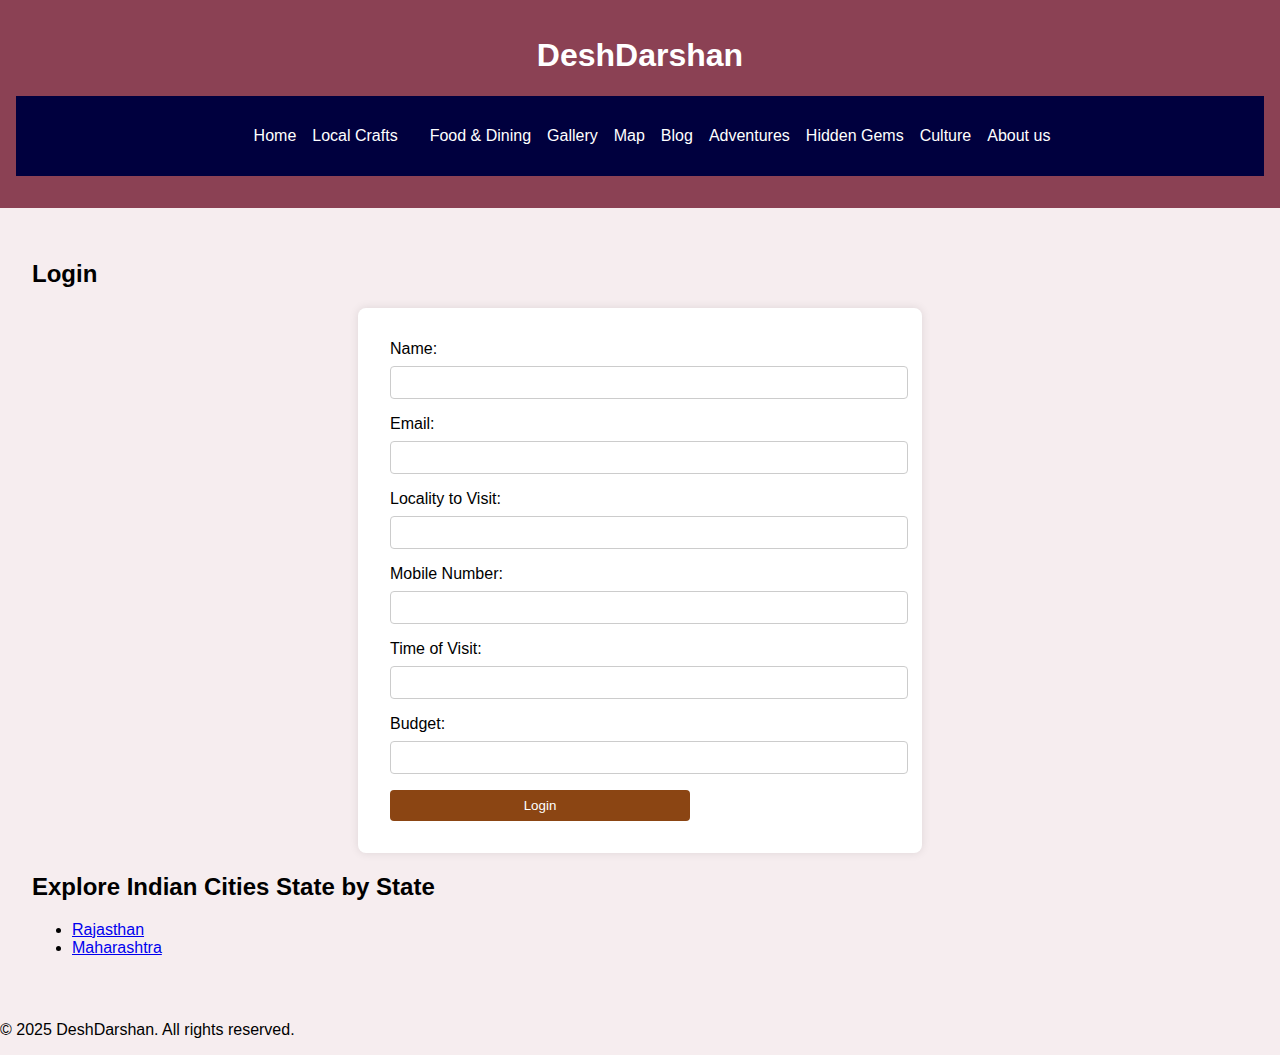
<file: index.html>
<!DOCTYPE html>
<html lang="en">
<head>
    <meta charset="UTF-8">
    <meta name="viewport" content="width=device-width, initial-scale=1.0">
    <title>DeshDarshan</title>
    <link rel="stylesheet" href="styles.css">
    <!-- <link rel="stylesheet" href="drop.css"> -->
</head> 

<body>
    <header>
        <h1>DeshDarshan</h1>
        <nav class="sticky">
            <ul>
                <li><a href="index.html">Home</a></li>
                <li><a href="local-crafts.html">Local Crafts</a></li>
                <li><a href="local-craft.css"></a></li>
                <li><a href="food-dining.html">Food & Dining</a></li>
                <li><a href="gallery.html">Gallery</a></li>
                <li><a href="map.html">Map</a></li>
                <li><a href="blog.html">Blog</a></li>
                <li><a href="adventures.html">Adventures</a></li>
                <li><a href="hidden-gems.html">Hidden Gems</a></li>
                <li><a href="culture.html">Culture</a></li>
                <li><a href="about-us.html">About us</a></li>
            </ul>
        </nav>
        
        </div>
        </div>
    </header>

    <main>
        <!-- <section id="intro">
            <h2>Welcome to DeshDarshan</h2>
            <p>Explore the hidden gems, vibrant culture, and breathtaking experiences of India's cities, state by state.</p>
        </section> -->

        <section id="login">
            <h2>Login</h2>
            <form id="loginForm">
                <label for="name">Name:</label>
                <input type="text" id="name" name="name" required>

                <label for="email">Email:</label>
                <input type="email" id="email" name="email" required>

                <label for="locality">Locality to Visit:</label>
                <input type="text" id="locality" name="locality" required>

                <label for="mobile">Mobile Number:</label>
                <input type="tel" id="mobile" name="mobile" required>

                <label for="visit-time">Time of Visit:</label>
                <input type="text" id="visit-time" name="visit-time" required>

                <label for="budget">Budget:</label>
                <input type="number" id="budget" name="budget" required>

                <button type="submit">Login</button>
            </form>
        </section>
        
        <section id="states">
            <h2>Explore Indian Cities State by State</h2>
            <ul>
                <li><a href="rajasthan.html">Rajasthan</a></li>
                <li><a href="maharashtra.html">Maharashtra</a></li>
                
            </ul>
        </section>
    </main>
    
    <footer>
        <p>&copy; 2025 DeshDarshan. All rights reserved.</p>
    </footer>

    <script src="script.js"></script>
    <script src="drop.js"></script>
</body>
</html>
</file>
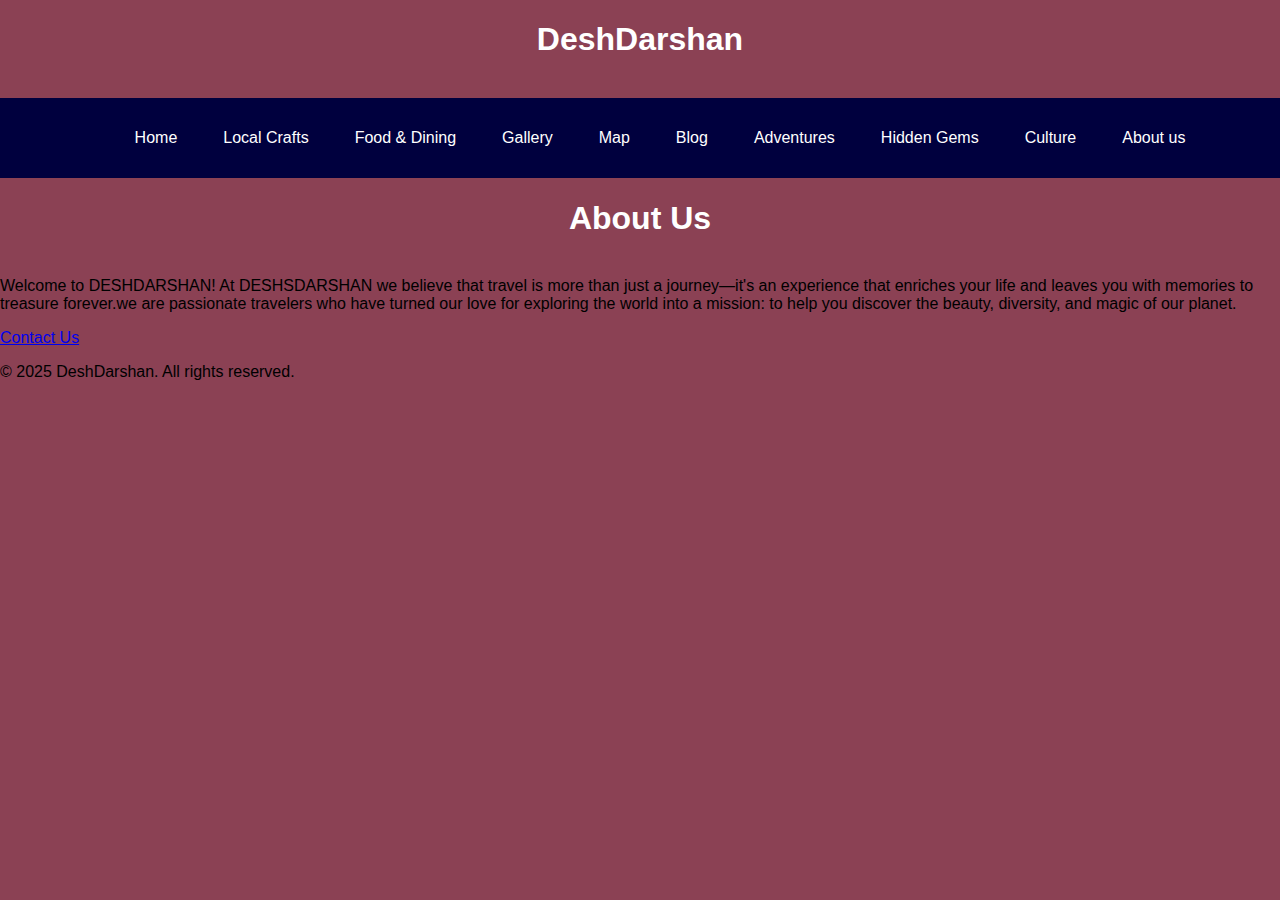
<file: about-us.html>
<!DOCTYPE html>
<html lang="en">
<head>
    <meta charset="UTF-8">
    <meta name="viewport" content="width=device-width, initial-scale=1.0">
    <title>Local Crafts - DeshDarshan</title>
    <link rel="stylesheet" href="about-us.css">
    <!-- <link rel="stylesheet" href="styles.css">
    <link rel="stylesheet" href="drop.css"> -->
</head>
<body>
    <header>
        <h1>DeshDarshan</h1>
        <nav class="sticky">
            <ul>
                <li><a href="index.html">Home</a></li>
                <li><a href="local-crafts.html">Local Crafts</a></li>
                <li><a href="food-dining.html">Food & Dining</a></li>
                <li><a href="gallery.html">Gallery</a></li>
                <li><a href="map.html">Map</a></li>
                <li><a href="blog.html">Blog</a></li>
                <li><a href="adventures.html">Adventures</a></li>
                <li><a href="hidden-gems.html">Hidden Gems</a></li>
                <li><a href="culture.html">Culture</a></li>
                <li><a href="about-us.html">About us</a></li>
            </ul>
        </nav>
    </header>

    <main>
        <!-- <section id="About us">
        
            <h2>About us</h2>
        <p>About Us
            Welcome to DESHDARSHAN!
            At DESHSDARSHAN we believe that travel is more than just a journey—it's an experience that enriches your life and leaves you with memories to treasure forever.we are passionate travelers who have turned our love for exploring the world into a mission: to help you discover the beauty, diversity, and magic of our planet.</p>    
             -->
             <section class="about-section">
                <div class="container">
                  <div class="about-content">
                    <h1 class="title">About Us</h1>
                    <p class="description">
                        Welcome to DESHDARSHAN!
                        At DESHSDARSHAN we believe that travel is more than just a journey—it's an experience that enriches your life and leaves you with memories to treasure forever.we are passionate travelers who have turned our love for exploring the world into a mission: to help you discover the beauty, diversity, and magic of our planet.</p>    
                       </p>
                    <a href="/conatctUS/contact.html" class="btn-primary">Contact Us</a>
                  </div>
                  <div class="Inmy">
                  <div class="about-image">
                   
                  </div>
                  </div>
                </div>
                </div>
              </section>
        
    <footer>
        <p>&copy; 2025 DeshDarshan. All rights reserved.</p>
    </footer>

    <script src="script.js"></script>
    <script src="drop.js"></script>

</body>
</html>
</file>
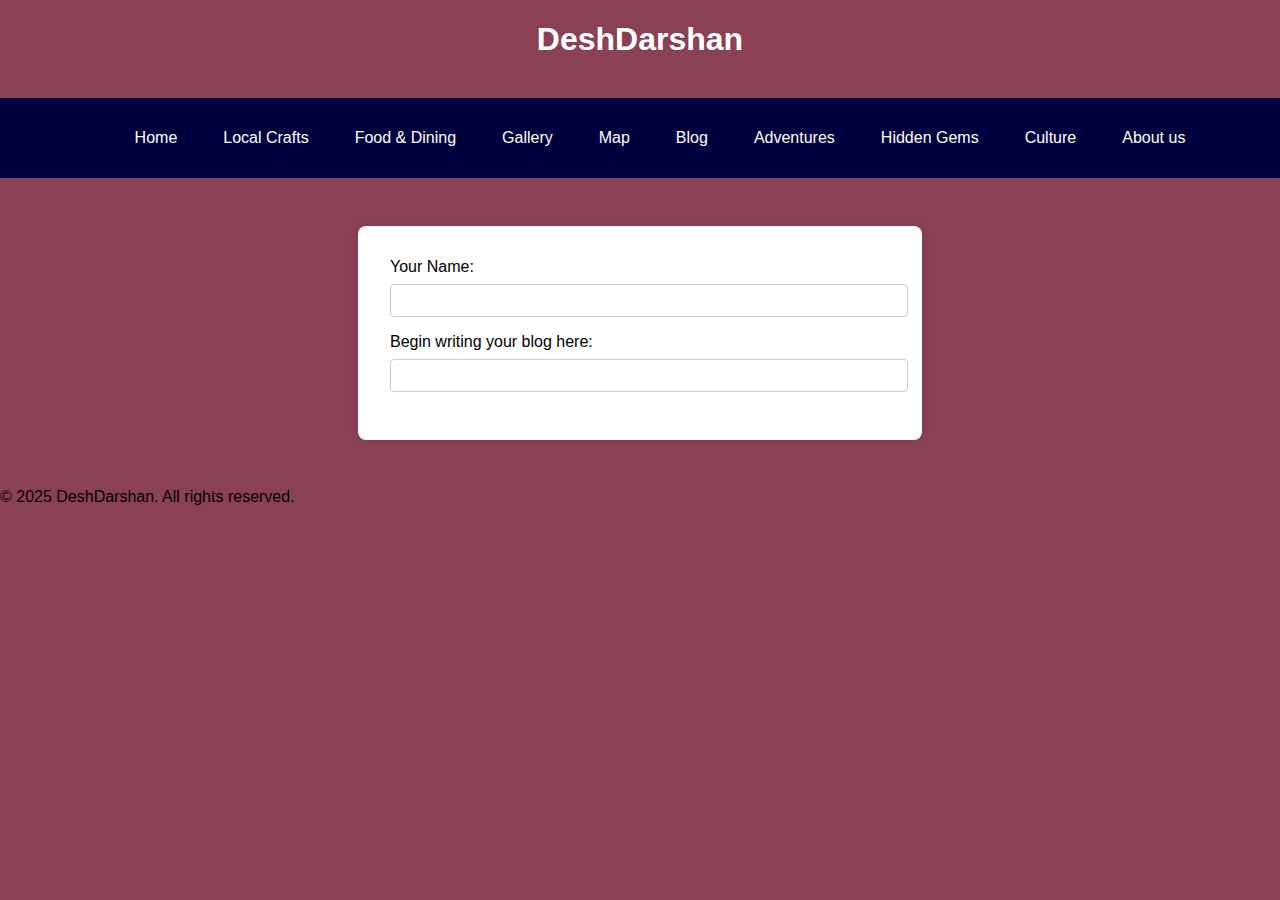
<file: blog.html>
<!DOCTYPE html>
<html lang="en">
<head>
    <meta charset="UTF-8">
    <meta name="viewport" content="width=device-width, initial-scale=1.0">
    <title>Local Crafts - DeshDarshan</title>
    <link rel="stylesheet" href="blog.css">
    <!-- <link rel="stylesheet" href="styles.css">
    <link rel="stylesheet" href="drop.css"> -->
</head>
<body>
    <header>
        <h1>DeshDarshan</h1>
        <nav class="sticky">
            <ul>
                <li><a href="index.html">Home</a></li>
                <li><a href="local-crafts.html">Local Crafts</a></li>
                <li><a href="food-dining.html">Food & Dining</a></li>
                <li><a href="gallery.html">Gallery</a></li>
                <li><a href="map.html">Map</a></li>
                <li><a href="blog.html">Blog</a></li>
                <li><a href="adventures.html">Adventures</a></li>
                <li><a href="hidden-gems.html">Hidden Gems</a></li>
                <li><a href="culture.html">Culture</a></li>
                <li><a href="about-us.html">About us</a></li>
            </ul>
        </nav>
    </header>

    <main>
        <!-- <section id="intro">
            <h2>Welcome to DeshDarshan</h2>
            <p>Explore the hidden gems, vibrant culture, and breathtaking experiences of India's cities, state by state.</p>
        </section> -->

        <section id="login">
            <!-- <h2>Login</h2> -->
            <form id="loginForm">
                <label for="name">Your Name:</label>
                <input type="text" id="name" name="name" required>

                <label for="text">Begin writing your blog here:</label>
                <input type="text" id="text" name="text" required>
            </form>
        </section>
        
    </main>
    
    <footer>
        <p>&copy; 2025 DeshDarshan. All rights reserved.</p>
    </footer>

    <script src="script.js"></script>
    <script src="drop.js"></script>
</body>
</html>
</file>
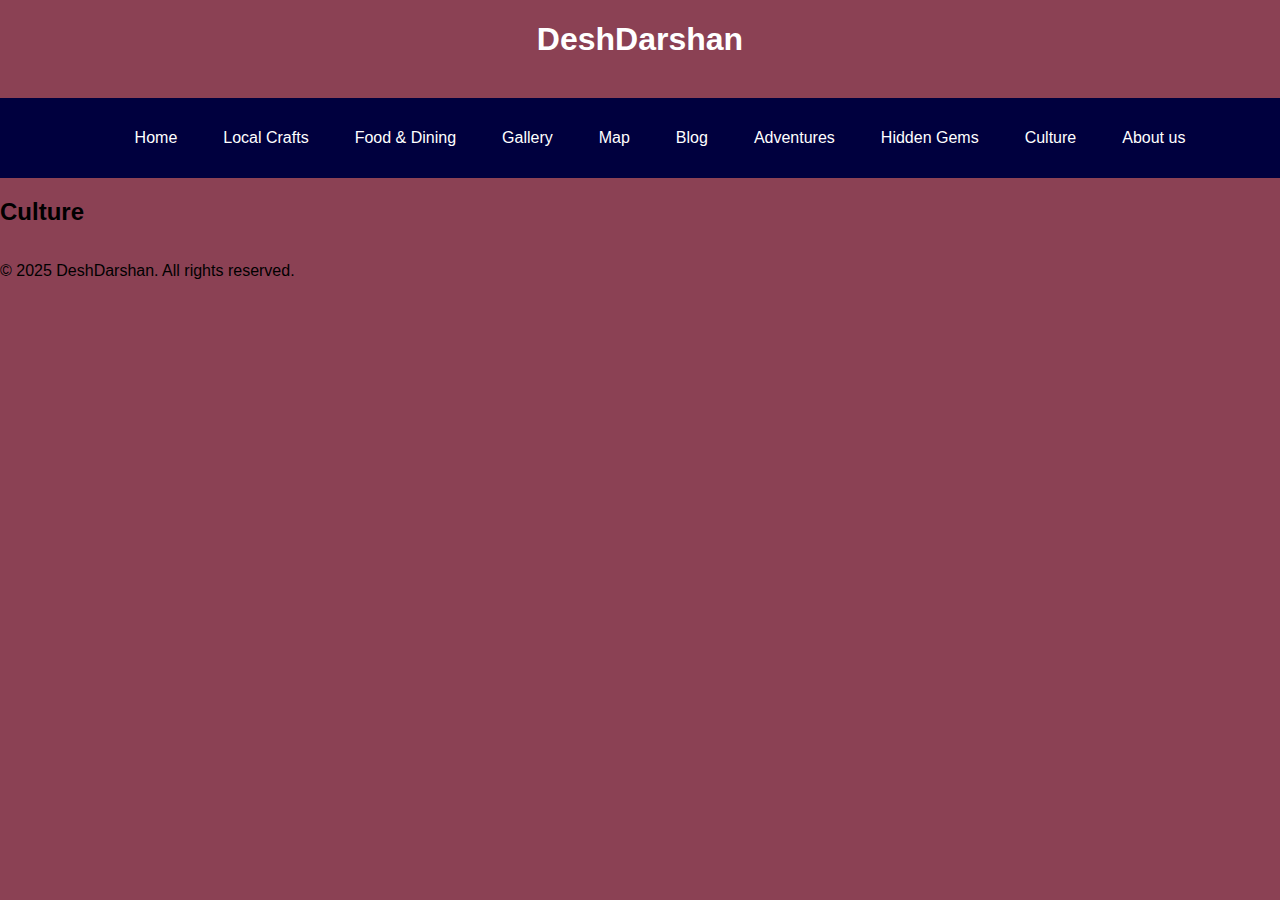
<file: culture.html>
<!DOCTYPE html>
<html lang="en">
<head>
    <meta charset="UTF-8">
    <meta name="viewport" content="width=device-width, initial-scale=1.0">
    <title>Local Crafts - DeshDarshan</title>
    <link rel="stylesheet" href="culture.css">
    <!-- <link rel="stylesheet" href="styles.css">
    <link rel="stylesheet" href="drop.css"> -->
</head>
<body>
    <header>
        <h1>DeshDarshan</h1>
        <nav class="sticky">
            <ul>
                <li><a href="index.html">Home</a></li>
                <li><a href="local-crafts.html">Local Crafts</a></li>
                <li><a href="food-dining.html">Food & Dining</a></li>
                <li><a href="gallery.html">Gallery</a></li>
                <li><a href="map.html">Map</a></li>
                <li><a href="blog.html">Blog</a></li>
                <li><a href="adventures.html">Adventures</a></li>
                <li><a href="hidden-gems.html">Hidden Gems</a></li>
                <li><a href="culture.html">Culture</a></li>
                <li><a href="about-us.html">About us</a></li>
            </ul>
        </nav>
    </header>

    <main>
        <section id="culture">
            <h2>Culture</h2>
            
            
    <footer>
        <p>&copy; 2025 DeshDarshan. All rights reserved.</p>
    </footer>

    <script src="script.js"></script>
    <script src="drop.js"></script>

</body>
</html>
</file>
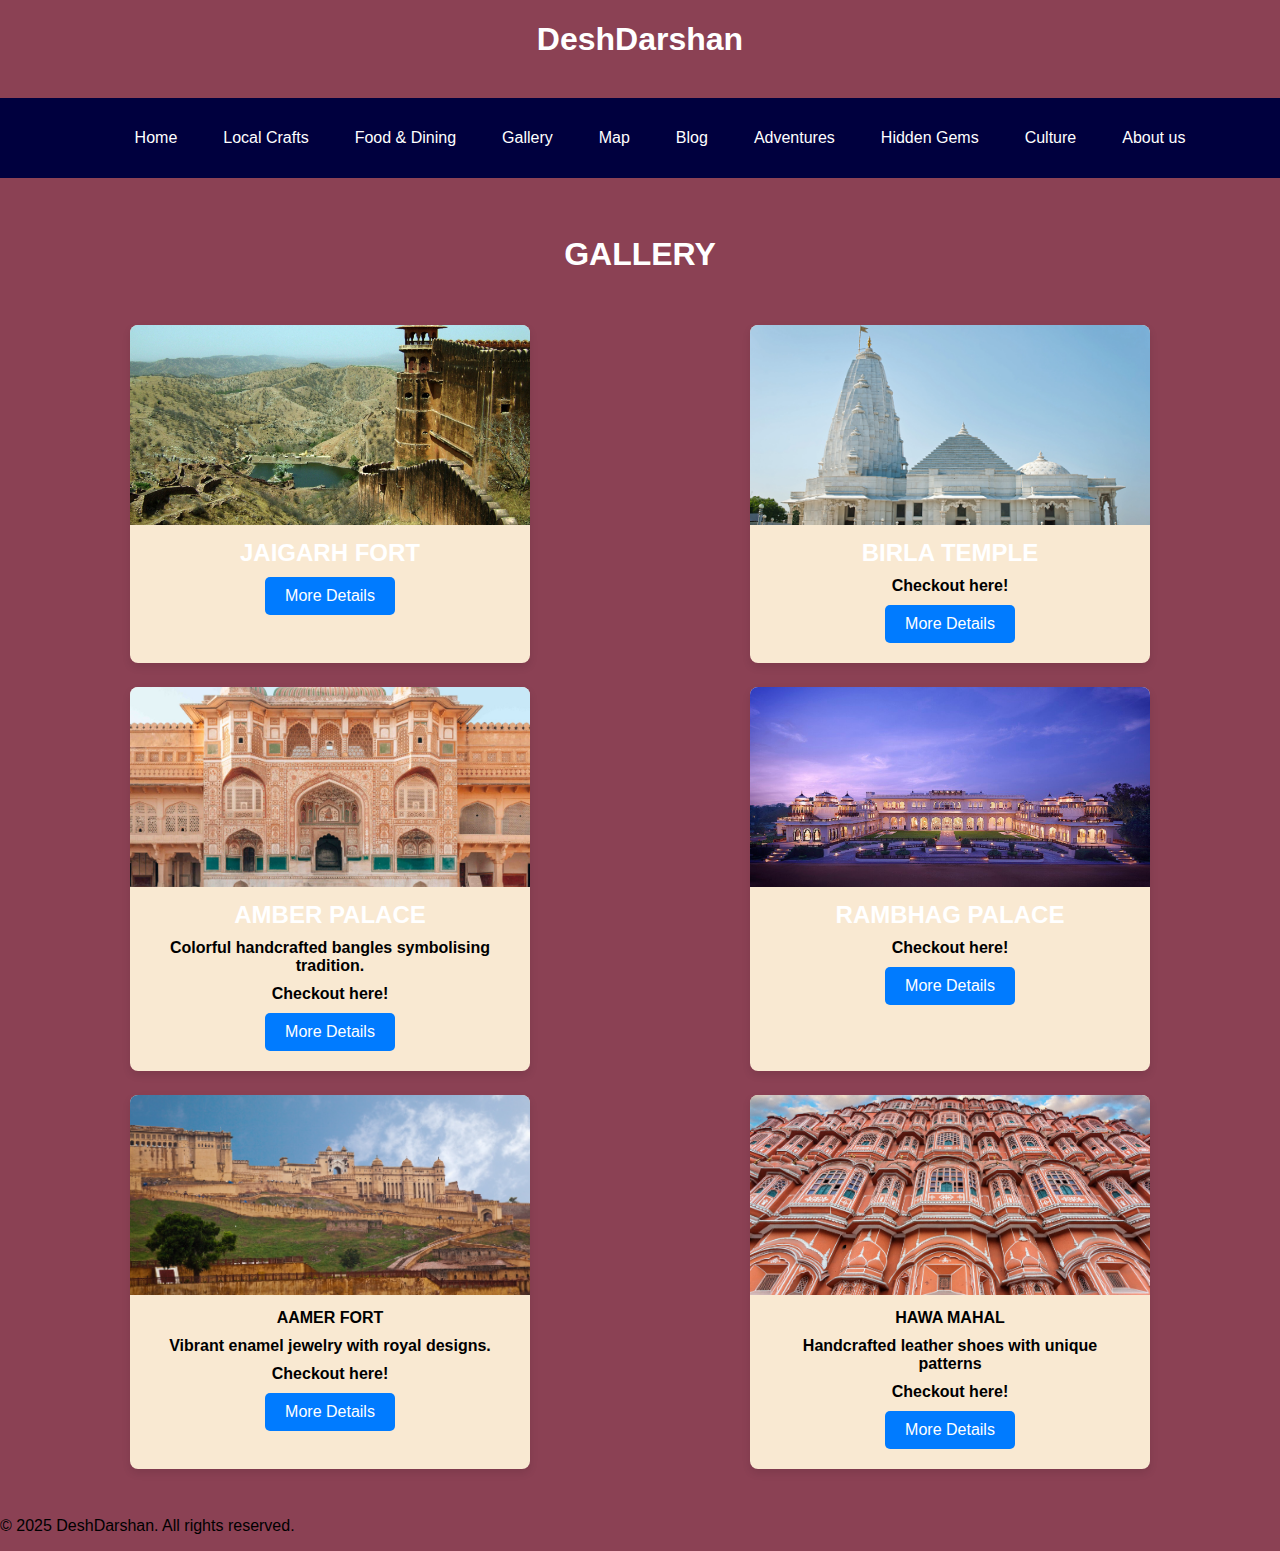
<file: gallery.html>
<!DOCTYPE html>
<html lang="en">
<head>
    <meta charset="UTF-8">
    <meta name="viewport" content="width=device-width, initial-scale=1.0">
    <title>Local Crafts - DeshDarshan</title>
    <!-- <link rel="stylesheet" href="styles.css">
    <link rel="stylesheet" href="drop.css">
    <link rel="stylesheet" href="local-craft.style.css"> -->
    <link rel="stylesheet" href="event.css">
</head>
<body>
    <header>
        <div class="Heading">
        <h1>DeshDarshan</h1>
        </div>
        <nav class="sticky">
            <ul>
                <li><a href="index.html">Home</a></li>
                <li><a href="local-crafts.html">Local Crafts</a></li>
                <li><a href="food-dining.html">Food & Dining</a></li>
                <li><a href="gallery.html">Gallery</a></li>
                <li><a href="map.html">Map</a></li>
                <li><a href="blog.html">Blog</a></li>
                <li><a href="adventures.html">Adventures</a></li>
                <li><a href="hidden-gems.html">Hidden Gems</a></li>
                <li><a href="culture.html">Culture</a></li>
                <li><a href="about-us.html">About us</a></li>
            </ul>
        </nav>
    </header>

    <!-- <main>
        <section id="local-crafts">
            <h2>Local Crafts</h2>
            <p>Discover the rich tradition of local crafts in the locality you plan to visit. Learn from skilled artisans and experience the creation process firsthand.</p>

            <div class="crafts-gallery">
                
                <img src="Wooden-Crafts-Rajasthan.webp" alt="wood crafting ">
                <img src="GREENLOTUS_605545a8-65c6-4ae9-872a-038972b92b7a_1080x.webp" alt="Craft 2">
                <img src="craft1582711966craft1576217351Mojari-Banner.jpg" alt="Craft 3">
                <img src="bluepottery2.jpg" alt="Blue Pottery">
                <img src="pupprt dance.jpg " alt= "PUPPET SHOW">
                <img src="bangales.jpg" alt="Rajasthani bangales ">
        </div>

            <br>

            <form id="workshopForm">
                <h3>Sign up for a Workshop</h3>
                <label for="workshop-name">Name:</label>
                <input type="text" id="workshop-name" name="workshop-name" required>

                <label for="workshop-email">Email:</label>
                <input type="email" id="workshop-email" name="workshop-email" required>

                <label for="workshop-date">Preferred Date:</label>
                <input type="date" id="workshop-date" name="workshop-date" required>

                <button type="submit">Sign Up</button>
            </form>
        </section>
    </main> -->
    <div class="back">
        <section class="events-section" id="events">
            <h1>GALLERY</h1>
            <h3></h3>
            <div class="Back">
                <div class="events-container">
                    <div class="event-card">
                        <img src="Rajasthan-Jaipur-Jaigarh-Fort-perimeter-walls-Apr-2004-01.jpg" alt="Event 4">
                        <h3> JAIGARH FORT</h3>
                      <b>  <p></p></b>
                        <span class="date"></span>
                        <button class="more-details-btn">More Details</button>
                    </div>

                    <div class="event-card">
                        <img src="BIRLA.webp" alt="Event 2">
                        <h3> BIRLA TEMPLE </h3>
                       <b> <p></p></b>
                        <span class="date">Checkout here!</span>
                        <button class="more-details-btn">More Details</button>
                    </div>

                    <div class="event-card">
                        <img src="A FORT.jpg" alt="Event 3">
                        <h3> AMBER PALACE</h3>
                        <b><p>Colorful handcrafted bangles symbolising tradition.</p></b>
                        <span class="date">Checkout here!</span>
                        <button class="more-details-btn">More Details</button>
                    </div>
                    <div class="event-card">
                        <img src="PALACE 4.jpg" alt="Event 4">
                        <h3>RAMBHAG PALACE  </h3>
                       <b> <p></p></b>
                        <span class="date">Checkout here!</span>
                        <button class="more-details-btn">More Details</button>
                    </div>
                    <div class="event-card">
                        <img src="AAMER FORT.jpg" alt="Event 4">
                        <h3> </h3>
                       <b> <p>AAMER FORT</p></b>
                       <b> <p>Vibrant enamel jewelry with royal designs.</p></b>
                        <span class="date">Checkout here!</span>
                        <button class="more-details-btn">More Details</button>
                    </div>
                    <div class="event-card">
                        <img src="hawa-mahal.jpg" alt="Event 1">
                        <h3></h3>
                       <b> <p>HAWA MAHAL</p></b>
                       <b> <p>Handcrafted leather shoes with unique patterns</p></b>
                        <span class="date">Checkout here!</span>
                        <button class="more-details-btn">More Details</button>

                    </div>
                </div>
</div>

</div>


    <footer>
        <p>&copy; 2025 DeshDarshan. All rights reserved.</p>
    </footer>

    <script src="script.js"></script>
    <script src="drop.js"></script>

</body>
</html>
</file>
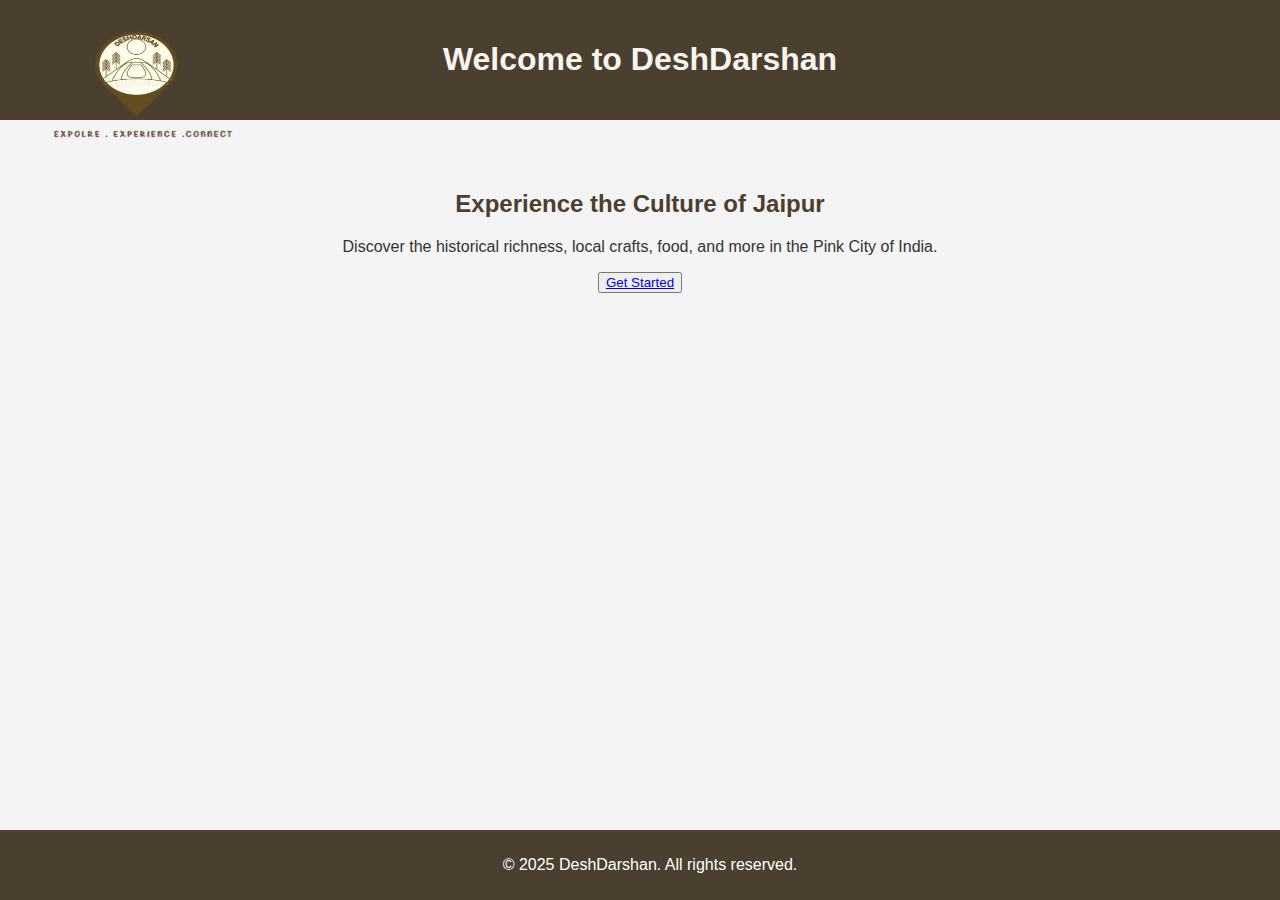
<file: HOME.HTML>
<!DOCTYPE html>
<html lang="en">
    
<head>
    <meta charset="UTF-8">
    <meta name="viewport" content="width=device-width, initial-scale=1.0">
    <title>DeshDarshan - Jaipur</title>
    <style>
        /* General Styles */
        body {
            font-family: Arial, sans-serif;
            background-color: #f4f4f4;
            color: #333;
            margin: 0;
            padding: 0;
        }

        header {
            background-color: #4b3f2f;
            color: white;
            padding: 20px;
            text-align: center;
        }

        nav ul {
            list-style: none;
            padding: 0;
        }

        nav ul li {
            display: inline;
            margin-right: 15px;
        }

        nav ul li a {
            color: white;
            text-decoration: none;
            font-weight: bold;
        }

        h1{
            color: #f8f5f0;
        }

        h2 {
            color: #4b3f2f;
        }

        footer {
            background-color: #4b3f2f;
            color: white;
            text-align: center;
            padding: 10px;
            position: fixed;
            bottom: 0;
            width: 100%;
        }

        /* Button Styles */
        .btn {
            background-color: #d77f5e;
            color: white;
            padding: 10px 20px;
            border: none;
            cursor: pointer;
            text-decoration: none;
        }

        .btn:hover {
            background-color: #af4c28;
        }

        /* Specific Page Styles */
        .intro {
            text-align: center;
            padding: 50px;
        }

        .login-form {
            width: 50%;
            margin: 50px auto;
            padding: 20px;
            background-color: white;
            border-radius: 8px;
            box-shadow: 0 4px 6px rgba(0, 0, 0, 0.1);
        }

        .login-form input,
        .login-form select,
        .login-form button {
            width: 100%;
            padding: 10px;
            margin: 10px 0;
            border-radius: 5px;
            border: 1px solid #ccc;
        }

        .main-content {
            padding: 30px;
            text-align: center;
        }

        #subpage-dropdown {
            padding: 10px;
            border-radius: 5px;
        }

        .subpage-content {
            text-align: center;
            padding: 20px;
        }

        .subpage {
            display: none;
        }

        header img{
            position: absolute;
            left: -2rem;
            top: 0.2rem;
            height: 13rem;
            width: 20rem;
        }
    </style>
</head>

<body>

    <!-- Homepage -->
    <div id="homePage">
        <header>
            <div class="logo"><img src="logo.png" alt=""></div>
            <h1>Welcome to DeshDarshan</h1>
            <nav>
                <ul>
                    
                </ul>
            </nav>
        </header>

        <section class="intro">
            <h2>Experience the Culture of Jaipur</h2>
            <p>Discover the historical richness, local crafts, food, and more in the Pink City of India.</p>
            <!-- <a href="index.html" class="btn" onclick="showLoginPage()">Get Started</a> -->
        <button ><a href="index.html">Get Started</a></button>
        </section>

        <footer>
            <p>&copy; 2025 DeshDarshan. All rights reserved.</p>
        </footer>
    </div>

    <!-- Login Page -->
    <div id="loginPage" class="subpage">
        <header>
            <h1>Login to DeshDarshan</h1>
        </header>

        <section class="login-form">
            <form onsubmit="handleLogin(event)">
                <label for="name">Name:</label>
                <input type="text" id="name" name="name" required><br><br>

                <label for="email">Email:</label>
                <input type="email" id="email" name="email" required><br><br>

                <label for="locality">Locality to visit:</label>
                <input type="text" id="locality" name="locality" value="Jaipur" required><br><br>

                <label for="mobile">Mobile Number:</label>
                <input type="tel" id="mobile" name="mobile" required><br><br>

                <label for="time">Time of Visit:</label>
                <select id="time" name="time">
                    <option value="day">Day</option>
                    <option value="night">Night</option>
                </select><br><br>

                <label for="budget">Budget:</label>
                <input type="number" id="budget" name="budget" required><br><br>

                <button type="submit" class="btn">Submit</button>
            </form>
        </section>

        <footer>
            <p>&copy; 2025 DeshDarshan. All rights reserved.</p>
        </footer>
    </div>

    <!-- Main Page -->
    <div id="mainPage" class="subpage">
        <header>
            <h1>Welcome to Jaipur</h1>
            <nav>
                <ul>
                    <li><a href="javascript:void(0);" onclick="showSubpage('Home')">Home</a></li>
                    <li><a href="javascript:void(0);" onclick="showSubpage('Local Crafts')">Local Crafts</a></li>
                    <li><a href="javascript:void(0);" onclick="showSubpage('Food & Dining')">Food & Dining</a></li>
                    <li><a href="javascript:void(0);" onclick="showSubpage('Gallery')">Gallery</a></li>
                    <li><a href="javascript:void(0);" onclick="showSubpage('Map')">Map</a></li>
                    <li><a href="javascript:void(0);" onclick="showSubpage('Blog')">Blog</a></li>
                    <li><a href="javascript:void(0);" onclick="showSubpage('Adventure')">Adventure</a></li>
                    <li><a href="javascript:void(0);" onclick="showSubpage('Hidden Gems')">Hidden Gems</a></li>
                    <li><a href="javascript:void(0);" onclick="showSubpage('Culture')">Culture</a></li>
                    <li><a href="javascript:void(0);" onclick="showSubpage('Review')">Review</a></li>
                </ul>
            </nav>
        </header>

        <section class="main-content">
            <h2>Explore Jaipur</h2>
            <p>Jaipur, also known as the "Pink City", offers a rich history, vibrant culture, and unique experiences.</p>

            <!-- <select id="subpage-dropdown" onchange="navigateSubpage()">
                <option value="">Select a Category</option>
                <option value="history">History</option>
                <option value="landmarks">Famous Landmarks</option>
                <option value="culture">Culture</option>
                <option value="food">Food</option>
                <option value="adventure">Adventure Activities</option>
            </select> -->
        </section>

        <footer>
            <p>&copy; 2025 DeshDarshan. All rights reserved.</p>
        </footer>
    </div>

    <!-- Home Page -->
    <div id="Map" class="subpage-content subpage">
        <h2>Map</h2>
        <p>For adventure seekers, Jaipur offers activities like hot air balloon rides, desert safari, and trekking at the Aravalli hills.</p>
    </div>

    <!-- Local Crafts Page -->
    <div id="Local Crafts" class="subpage-content subpage">
        <h2>Local crafts</h2>
        <p>Jaipur is home to several iconic landmarks including the Amber Fort, Hawa Mahal, City Palace, and Jantar Mantar.</p>
    </div>

    <!-- Food & Dining Page -->
    <div id="Food & Dining" class="subpage-content subpage">
        <h2>Food & Dining</h2>
        <p>Jaipur has a vibrant cultural scene with traditional dance, music, and festivals like Teej and Diwali. The city is also famous for its handicrafts such as block printing and jewelry making.</p>
    </div>

    <!-- Gallery Page -->
    <div id="Gallery" class="subpage-content subpage">
        <h2>Gallery</h2>
        <p>Jaipur's food culture is rich with flavors. Must-try dishes include Dal Baati Churma, Gatte ki Sabzi, and traditional sweets like Ghevar and Mawa Kachori.</p>
    </div>

    <!-- Map Page -->
    <div id="Map" class="subpage-content subpage">
        <h2>Map</h2>
        <p>For adventure seekers, Jaipur offers activities like hot air balloon rides, desert safari, and trekking at the Aravalli hills.</p>
    </div>

    <div id="Blog" class="subpage-content subpage">
        <h2>Blog</h2>
        <p>For adventure seekers, Jaipur offers activities like hot air balloon rides, desert safari, and trekking at the Aravalli hills.</p>
    </div>

    <div id="Adventure" class="subpage-content subpage">
        <h2>Adventure</h2>
        <p>For adventure seekers, Jaipur offers activities like hot air balloon rides, desert safari, and trekking at the Aravalli hills.</p>
    </div>

    <div id="Hidden Gems" class="subpage-content subpage">
        <h2>Hidden Gems</h2>
        <p>For adventure seekers, Jaipur offers activities like hot air balloon rides, desert safari, and trekking at the Aravalli hills.</p>
    </div>

    <div id="Culture" class="subpage-content subpage">
        <h2>Culture</h2>
        <p>For adventure seekers, Jaipur offers activities like hot air balloon rides, desert safari, and trekking at the Aravalli hills.</p>
    </div>

    <div id="Review" class="subpage-content subpage">
        <h2>Review</h2>
        <p>For adventure seekers, Jaipur offers activities like hot air balloon rides, desert safari, and trekking at the Aravalli hills.</p>
    </div>
    <script>
        function showLoginPage() {
            document.getElementById("homePage").style.display = "none";
            document.getElementById("loginPage").style.display = "block";
        }

        function handleLogin(event) {
            event.preventDefault(); // Prevent form submission

            // Save user info to localStorage or sessionStorage
            const name = document.getElementById("name").value;
            localStorage.setItem("userName", name);

            // After login, show the main page
            document.getElementById("loginPage").style.display = "none";
            document.getElementById("mainPage").style.display = "block";
        }

        function showSubpage(subpage) {
            // Hide all subpages
            const subpages = document.querySelectorAll('.subpage-content');
            subpages.forEach(function (page) {
                page.style.display = 'none';
            });

            // Show the selected subpage
            document.getElementById(subpage).style.display = 'block';
        }

        function navigateSubpage() {
            const selectedValue = document.getElementById('subpage-dropdown').value;
            if (selectedValue) {
                showSubpage('jaipur' + selectedValue.charAt(0).toUpperCase() + selectedValue.slice(1));
            }
        }
    </script>
</body>

</html>
</file>
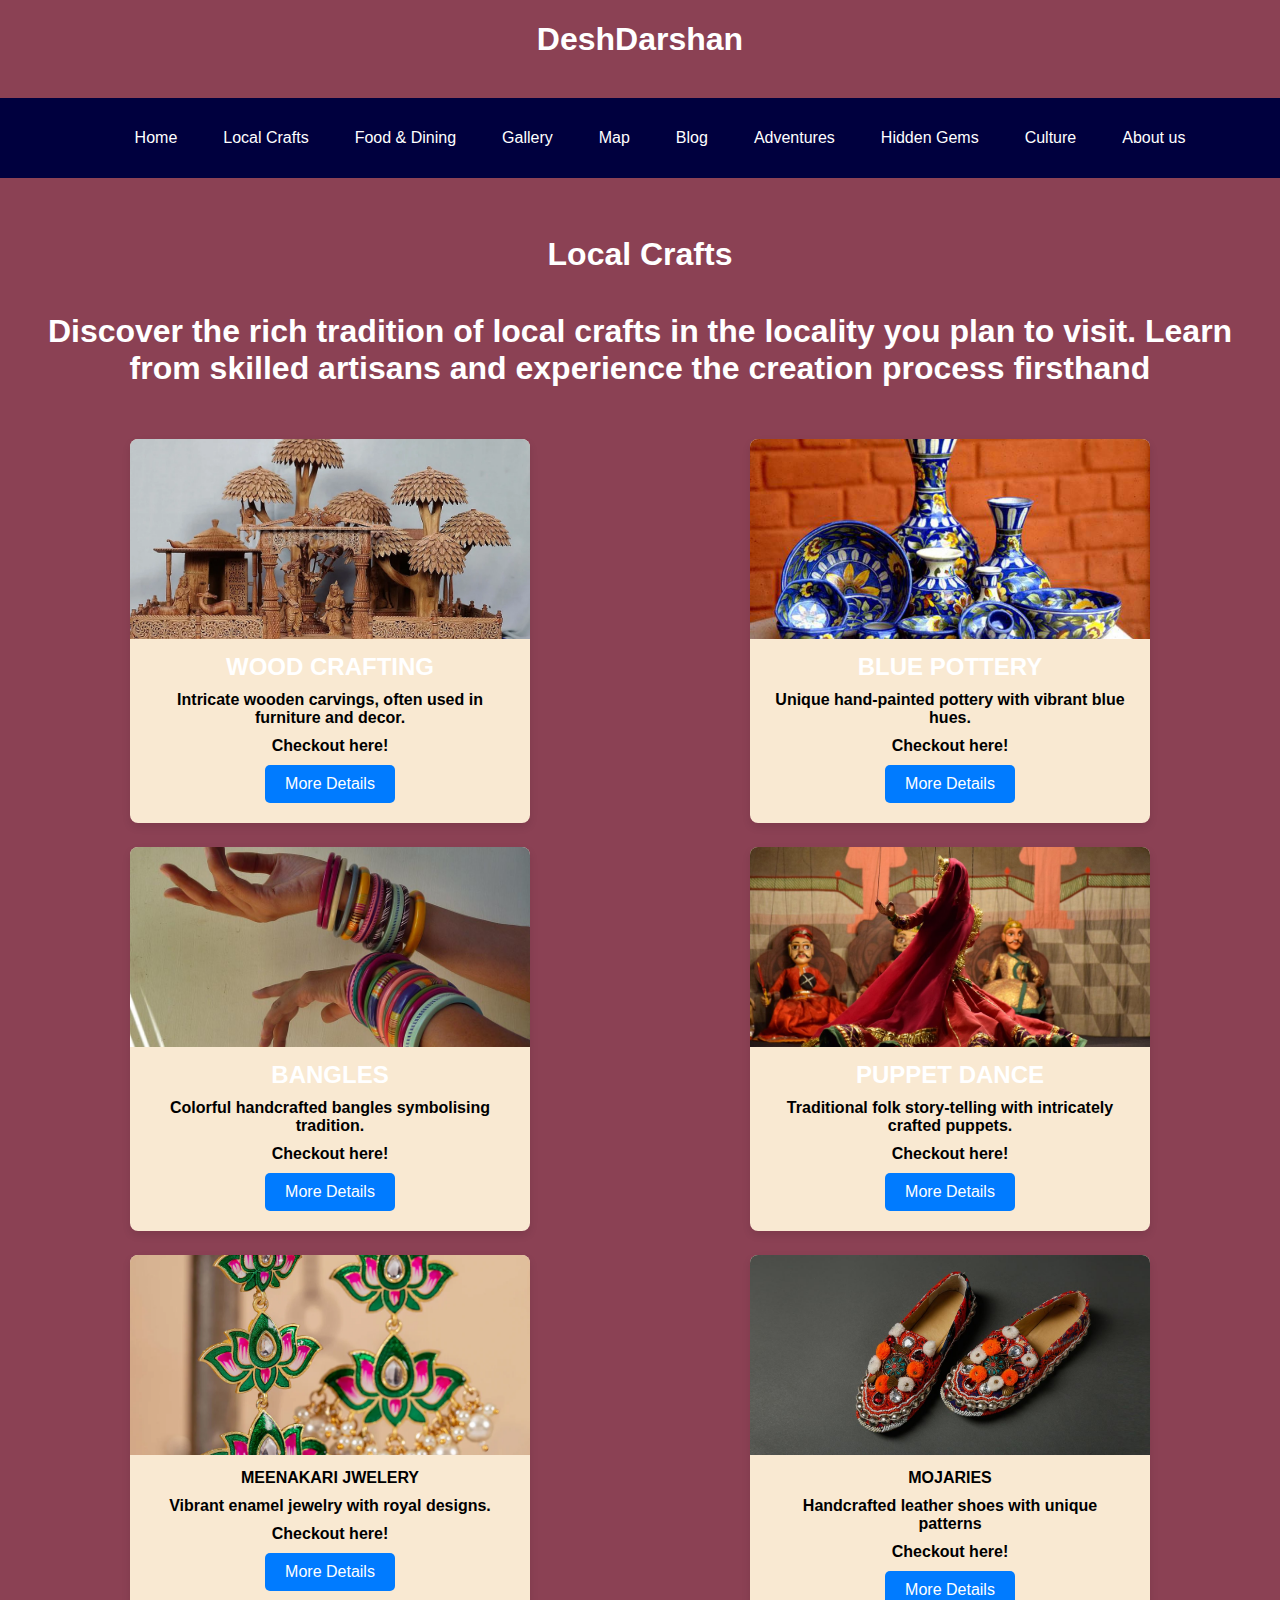
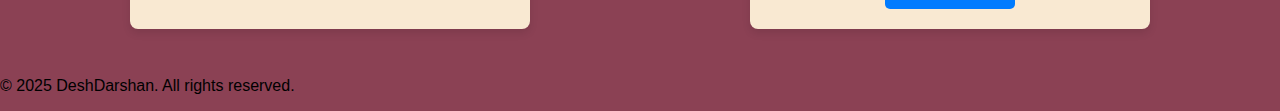
<file: local-crafts.html>
<!DOCTYPE html>
<html lang="en">
<head>
    <meta charset="UTF-8">
    <meta name="viewport" content="width=device-width, initial-scale=1.0">
    <title>Local Crafts - DeshDarshan</title>
    <!-- <link rel="stylesheet" href="styles.css">
    <link rel="stylesheet" href="drop.css">
    <link rel="stylesheet" href="local-craft.style.css"> -->
    <link rel="stylesheet" href="event.css">
</head>
<body>
    <header>
        <div class="Heading">
        <h1>DeshDarshan</h1>
        </div>
        <nav class="sticky">
            <ul>
                <li><a href="index.html">Home</a></li>
                <li><a href="local-crafts.html">Local Crafts</a></li>
                <li><a href="food-dining.html">Food & Dining</a></li>
                <li><a href="gallery.html">Gallery</a></li>
                <li><a href="map.html">Map</a></li>
                <li><a href="blog.html">Blog</a></li>
                <li><a href="adventures.html">Adventures</a></li>
                <li><a href="hidden-gems.html">Hidden Gems</a></li>
                <li><a href="culture.html">Culture</a></li>
                <li><a href="about-us.html">About us</a></li>
            </ul>
        </nav>
    </header>

    <!-- <main>
        <section id="local-crafts">
            <h2>Local Crafts</h2>
            <p>Discover the rich tradition of local crafts in the locality you plan to visit. Learn from skilled artisans and experience the creation process firsthand.</p>

            <div class="crafts-gallery">
                
                <img src="Wooden-Crafts-Rajasthan.webp" alt="wood crafting ">
                <img src="GREENLOTUS_605545a8-65c6-4ae9-872a-038972b92b7a_1080x.webp" alt="Craft 2">
                <img src="craft1582711966craft1576217351Mojari-Banner.jpg" alt="Craft 3">
                <img src="bluepottery2.jpg" alt="Blue Pottery">
                <img src="pupprt dance.jpg " alt= "PUPPET SHOW">
                <img src="bangales.jpg" alt="Rajasthani bangales ">
        </div>

            <br>

            <form id="workshopForm">
                <h3>Sign up for a Workshop</h3>
                <label for="workshop-name">Name:</label>
                <input type="text" id="workshop-name" name="workshop-name" required>

                <label for="workshop-email">Email:</label>
                <input type="email" id="workshop-email" name="workshop-email" required>

                <label for="workshop-date">Preferred Date:</label>
                <input type="date" id="workshop-date" name="workshop-date" required>

                <button type="submit">Sign Up</button>
            </form>
        </section>
    </main> -->
    <div class="back">
        <section class="events-section" id="events">
            <h1>Local Crafts</h1>
            <h3>Discover the rich tradition of local crafts in the locality you plan to visit. Learn from skilled artisans and experience the creation process firsthand</h3>
            <div class="Back">
                <div class="events-container">
                    <div class="event-card">
                        <img src="Wooden-Crafts-Rajasthan.webp" alt="Event 4">
                        <h3> WOOD CRAFTING</h3>
                      <b>  <p>Intricate wooden carvings, often used in furniture and decor.</p></b>
                        <span class="date">Checkout here!</span>
                        <button class="more-details-btn">More Details</button>
                    </div>

                    <div class="event-card">
                        <img src="bluepottery2.jpg" alt="Event 2">
                        <h3> BLUE POTTERY </h3>
                       <b> <p>Unique hand-painted pottery with vibrant blue hues.</p></b>
                        <span class="date">Checkout here!</span>
                        <button class="more-details-btn">More Details</button>
                    </div>

                    <div class="event-card">
                        <img src="bangales.jpg" alt="Event 3">
                        <h3> BANGLES</h3>
                        <b><p>Colorful handcrafted bangles symbolising tradition.</p></b>
                        <span class="date">Checkout here!</span>
                        <button class="more-details-btn">More Details</button>
                    </div>
                    <div class="event-card">
                        <img src="pupprt dance.jpg" alt="Event 4">
                        <h3>PUPPET DANCE </h3>
                       <b> <p>Traditional folk story-telling with intricately crafted puppets.</p></b>
                        <span class="date">Checkout here!</span>
                        <button class="more-details-btn">More Details</button>
                    </div>
                    <div class="event-card">
                        <img src="GREENLOTUS_605545a8-65c6-4ae9-872a-038972b92b7a_1080x.webp" alt="Event 4">
                        <h3> </h3>
                       <b> <p>MEENAKARI JWELERY</p></b>
                       <b> <p>Vibrant enamel jewelry with royal designs.</p></b>
                        <span class="date">Checkout here!</span>
                        <button class="more-details-btn">More Details</button>
                    </div>
                    <div class="event-card">
                        <img src="craft1582711966craft1576217351Mojari-Banner.jpg" alt="Event 1">
                        <h3></h3>
                       <b> <p>MOJARIES</p></b>
                       <b> <p>Handcrafted leather shoes with unique patterns</p></b>
                        <span class="date">Checkout here!</span>
                        <button class="more-details-btn">More Details</button>

                    </div>
                </div>
</div>

</div>


    <footer>
        <p>&copy; 2025 DeshDarshan. All rights reserved.</p>
    </footer>

    <script src="script.js"></script>
    <script src="drop.js"></script>

</body>
</html>
</file>
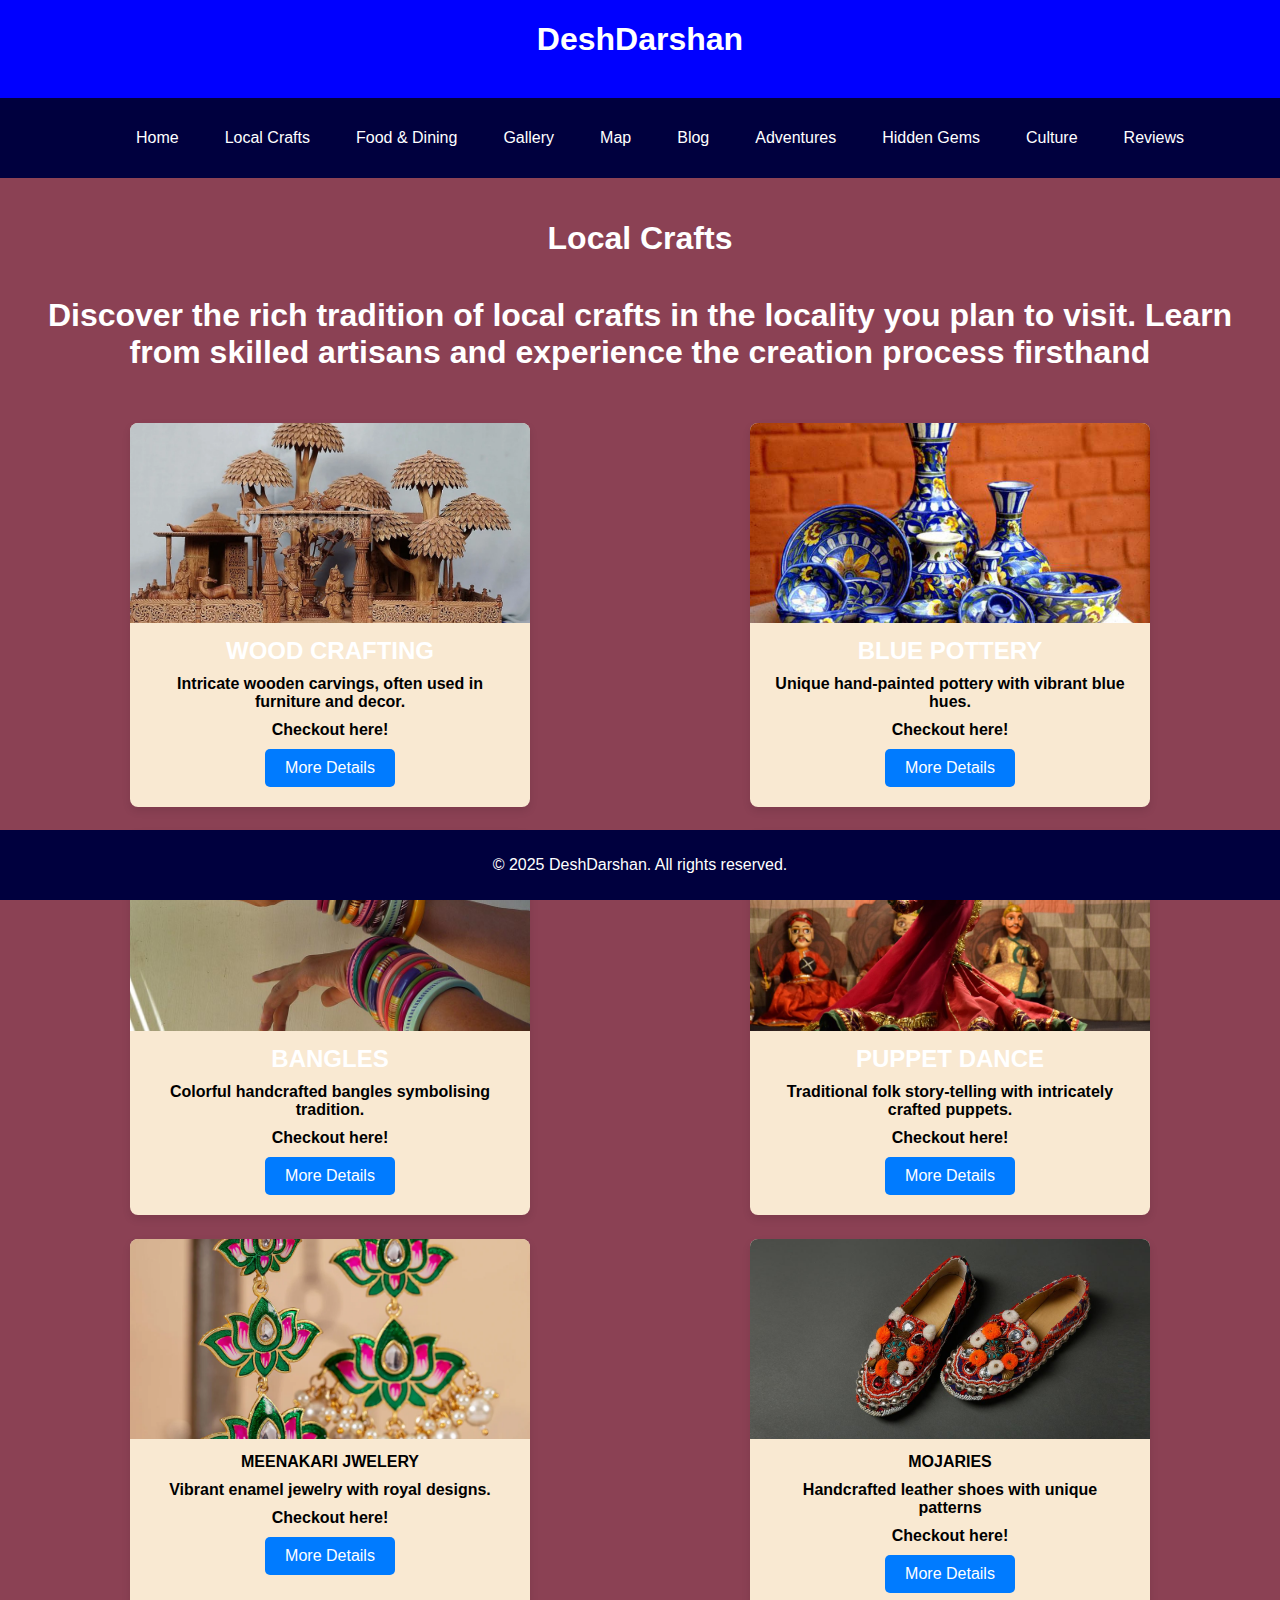
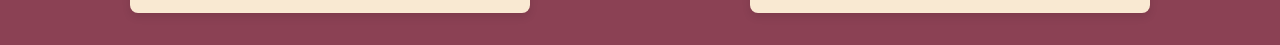
<file: testing.html>
<!DOCTYPE html>
<html lang="en">
<head>
    <meta charset="UTF-8">
    <meta name="viewport" content="width=device-width, initial-scale=1.0">
    <title>Local Crafts - DeshDarshan</title>
    <!-- <link rel="stylesheet" href="styles.css">
    <link rel="stylesheet" href="drop.css">
    <link rel="stylesheet" href="local-craft.style.css"> -->
    <style>
        body {
    font-family: Arial, sans-serif;
    margin: 0;
    padding: 0;
    background-color: #f4f4f9;
}

nav {
    display: flex;
    justify-content: space-around;
    align-items: center;
    height: 80px;
    background-color: rgb(0, 0, 62);
  }
  .left {
    color: white;
    font-size: 1.5rem;
  }
  nav ul {
    display: flex;
    justify-content: center;
  }
  nav ul li {
    list-style: none;
    margin: 0 23px;
    cursor: pointer;
  }
  nav ul li a {
    text-decoration: none;
    color: white;
  }
  /* nav ul li a:hover {
    color: rgb(173, 173, 194);
    font-size: 0.97rem;
  } */

h1 {
    text-align: center;
    margin-bottom: 40px ;
    font-size: 2rem;
    color: #333;
    color: white;
}

h3 {
    text-align: center;
    margin: 40px 0;
    font-size: 2rem;
    color: #333;
    color: white;
}

.back {
    background-color: white;
        
}
.events-section {
    padding: 20px;
    background-color: #8b4154;;
}

.events-container {
    display: flex;
    justify-content: space-around;
    flex-wrap: wrap;
}

.event-card {
    background-color: #f9e9d2;
    border-radius: 8px;
    box-shadow: 0 4px 8px rgba(0, 0, 0, 0.1);
    width: 400px;
    margin: 12px;
    overflow: hidden;
    text-align: center;
    transition: transform 0.3s ease;
}

.event-card img {
    width: 100%;
    height: 200px;
    object-fit: cover;
}

.event-card h3 {
    font-size: 1.5rem;
    margin: 10px 0;
}

.event-card p {
    font-size: 1rem;
    margin: 10px 20px;
    color: black;
}

.date {
    display: block;
    margin: 10px 0;
    font-weight: bold;
    color: black;
}

.more-details-btn {
    background-color: #007BFF;
    color: white;
    border: none;
    padding: 10px 20px;
    cursor: pointer;
    margin-bottom: 20px;
    font-size: 1rem;
    border-radius: 5px;
    transition: background-color 0.3s;
}

.more-details-btn:hover {
    background-color: #0056b3;
}

.event-card:hover {
    transform: scale(1.05);
}

.events{
    font-size: large;
}

#menu a {
    position: relative; /* Ensures that the pseudo-element positions correctly */
}

#menu a::after {
    content: "";
    position: absolute;
    bottom: -5px;
    left: 0;
    width: 100%;
    height: 2px;
    background-color: white;
    transform: scaleX(0);
    transform-origin: left;
    transition: transform 0.3s ease;
}

#menu a:hover::after {
    transform: scaleX(1); /* Display the underline on hover */
}

BODY {
    background-color: blue;
}

/* Ensure the 'back' div takes up the full height of the page */
.back {
    background-color: white;
    min-height: 100vh; /* Fill the entire viewport height */
    display: flex;
    flex-direction: column;
    justify-content: flex-start; /* Ensure content starts at the top */
}

/* Footer Styling */
footer {
    position: fixed;
    bottom: 0; /* Fixed to the bottom of the viewport */
    width: 100%; /* Full width of the page */
    text-align: center; /* Center the content inside the footer */
    background-color: rgb(0, 0, 62); /* Optional, you can change the background color */
    color: white; /* Footer text color */
    padding: 10px 0; /* Padding for footer */
}

/* Other styles for your events section (keep this as is) */
.events-section {
    padding: 20px;
    background-color: #8b4154;
}

.events-container {
    display: flex;
    justify-content: space-around;
    flex-wrap: wrap;
}

    </style>
</head>
<body>
    <header>
        <h1>DeshDarshan</h1>
        <nav class="sticky">
            <ul>
                <li><a href="index.html">Home</a></li>
                <li><a href="local-crafts.html">Local Crafts</a></li>
                <li><a href="food-dining.html">Food & Dining</a></li>
                <li><a href="gallery.html">Gallery</a></li>
                <li><a href="map.html">Map</a></li>
                <li><a href="blog.html">Blog</a></li>
                <li><a href="adventures.html">Adventures</a></li>
                <li><a href="hidden-gems.html">Hidden Gems</a></li>
                <li><a href="culture.html">Culture</a></li>
                <li><a href="reviews.html">Reviews</a></li>
            </ul>
        </nav>
    </header>

    <!-- <main>
        <section id="local-crafts">
            <h2>Local Crafts</h2>
            <p>Discover the rich tradition of local crafts in the locality you plan to visit. Learn from skilled artisans and experience the creation process firsthand.</p>

            <div class="crafts-gallery">
                
                <img src="Wooden-Crafts-Rajasthan.webp" alt="wood crafting ">
                <img src="GREENLOTUS_605545a8-65c6-4ae9-872a-038972b92b7a_1080x.webp" alt="Craft 2">
                <img src="craft1582711966craft1576217351Mojari-Banner.jpg" alt="Craft 3">
                <img src="bluepottery2.jpg" alt="Blue Pottery">
                <img src="pupprt dance.jpg " alt= "PUPPET SHOW">
                <img src="bangales.jpg" alt="Rajasthani bangales ">
        </div>

            <br>

            <form id="workshopForm">
                <h3>Sign up for a Workshop</h3>
                <label for="workshop-name">Name:</label>
                <input type="text" id="workshop-name" name="workshop-name" required>

                <label for="workshop-email">Email:</label>
                <input type="email" id="workshop-email" name="workshop-email" required>

                <label for="workshop-date">Preferred Date:</label>
                <input type="date" id="workshop-date" name="workshop-date" required>

                <button type="submit">Sign Up</button>
            </form>
        </section>
    </main> -->
    <div class="back">
        <section class="events-section" id="events">
            <h1>Local Crafts</h1>
            <h3>Discover the rich tradition of local crafts in the locality you plan to visit. Learn from skilled artisans and experience the creation process firsthand</h3>
            <div class="Back">
                <div class="events-container">
                    <div class="event-card">
                        <img src="Wooden-Crafts-Rajasthan.webp" alt="Event 4">
                        <h3> WOOD CRAFTING</h3>
                      <b>  <p>Intricate wooden carvings, often used in furniture and decor.</p></b>
                        <span class="date">Checkout here!</span>
                        <button class="more-details-btn">More Details</button>
                    </div>

                    <div class="event-card">
                        <img src="bluepottery2.jpg" alt="Event 2">
                        <h3> BLUE POTTERY </h3>
                       <b> <p>Unique hand-painted pottery with vibrant blue hues.</p></b>
                        <span class="date">Checkout here!</span>
                        <button class="more-details-btn">More Details</button>
                    </div>

                    <div class="event-card">
                        <img src="bangales.jpg" alt="Event 3">
                        <h3> BANGLES</h3>
                        <b><p>Colorful handcrafted bangles symbolising tradition.</p></b>
                        <span class="date">Checkout here!</span>
                        <button class="more-details-btn">More Details</button>
                    </div>
                    <div class="event-card">
                        <img src="pupprt dance.jpg" alt="Event 4">
                        <h3>PUPPET DANCE </h3>
                       <b> <p>Traditional folk story-telling with intricately crafted puppets.</p></b>
                        <span class="date">Checkout here!</span>
                        <button class="more-details-btn">More Details</button>
                    </div>
                    <div class="event-card">
                        <img src="GREENLOTUS_605545a8-65c6-4ae9-872a-038972b92b7a_1080x.webp" alt="Event 4">
                        <h3> </h3>
                       <b> <p>MEENAKARI JWELERY</p></b>
                       <b> <p>Vibrant enamel jewelry with royal designs.</p></b>
                        <span class="date">Checkout here!</span>
                        <button class="more-details-btn">More Details</button>
                    </div>
                    <div class="event-card">
                        <img src="craft1582711966craft1576217351Mojari-Banner.jpg" alt="Event 1">
                        <h3></h3>
                       <b> <p>MOJARIES</p></b>
                       <b> <p>Handcrafted leather shoes with unique patterns</p></b>
                        <span class="date">Checkout here!</span>
                        <button class="more-details-btn">More Details</button>

                    </div>
                </div>
</div>

</div>


    <footer>
        <p>&copy; 2025 DeshDarshan. All rights reserved.</p>
    </footer>

    <script src="script.js"></script>
    <script src="drop.js"></script>

</body>
</html>
</file>
<file: styles.css>
body {
    font-family: Arial, sans-serif;
    margin: 0;
    padding: 0;
    background-color: #f6edef;
     
}

header {
    background-color: #8b4154;
    color: #ffffff;
    padding: 1rem;
    text-align: center;
    
}

nav ul{ align-items: center;
    height: 80px;
    background-color: rgb(0, 0, 62);

  }

   .left{color: white;
font-size: 1.5rem;}
nav ul {
    
    display: flex;
    justify-content: center;
}

nav ul li {
    display: inline;
    margin-right: 1rem;
}

nav ul li a {
    color: #ffffff;
    text-decoration: none;
}

main {
    padding: 2rem;
}

form {
    max-width: 500px;
    margin: 0 auto;
    background-color: #ffffff;
    padding: 2rem;
    border-radius: 8px;
    box-shadow: 0 0 10px rgba(0, 0, 0, 0.1);
}

label {
    display: block;
    margin-bottom: 0.5rem;
}

input[type="text"],
input[type="email"],
input[type="tel"],
input[type="number"],
input[type="date"] {
    width: 100%;
    padding: 0.5rem;
    margin-bottom: 1rem;
    border: 1px solid #ccc;
    border-radius: 4px;
}

button {
    background-color: #8b4513;
    color: #ffffff;
    padding: 0.5rem 1rem;
    border: none;
    border-radius: 4px;
    cursor: pointer;
    width: 100%;
    max-width: 300px;
}

button:hover {
    background-color: #a0522d;
}

@media (max-width: 600px) {
    button {
        width: 100%;
        padding: 1rem;
    }
}

.crafts-gallery {
    display: flex;
    justify-content: space-around;
    flex-wrap: wrap;
}

.crafts-gallery img {
    max-width: 30%;
    margin: 0.5rem;
    border-radius: 8px;
    box-shadow: 0 0 10px rgba(0, 0, 0, 0.1);
}

body {
    font-family: Arial, sans-serif;
}

.dropdown {
    position: relative;
    display: inline-block;
}

.dropbtn {
    background-color: #4CAF50;
    color: white;
    padding: 16px;
    font-size: 16px;
    border: none;
    cursor: pointer;
}

.dropbtn:hover, .dropbtn:focus {
    background-color: #3e8e41;
}

.dropdown-content {
    display: none;
    position: absolute;
    background-color: #f9f9f9;
    min-width: 160px;
    box-shadow: 0px 8px 16px 0px rgba(0,0,0,0.2);
    z-index: 1;
}

.dropdown-content a {
    color: black;
    padding: 12px 16px;
    text-decoration: none;
    display: block;
}

.dropdown-content a:hover {
    background-color: #f1f1f1;
}

.show {
    display: block;
}

/* Style the button */
.dropbtn {
    background-color: #4CAF50;
    color: white;
    padding: 16px;
    font-size: 16px;
    border: none;
    cursor: pointer;
}

/* Dropdown container */
.dropdown {
    position: relative;
    display: inline-block;
}

/* Dropdown content (hidden by default) */
.dropdown-content {
    display: none;
    position: absolute;
    background-color: #f9f9f9;
    min-width: 160px;
    box-shadow: 0px 8px 16px rgba(0, 0, 0, 0.2);
    z-index: 1;
}

/* Links inside the dropdown */
.dropdown-content a {
    color: black;
    padding: 12px 16px;
    text-decoration: none;
    display: block;
}

/* Change color of links on hover */
.dropdown-content a:hover {
    background-color: #f1f1f1;
}

/* Show the dropdown content when the dropdown is hovered */
.dropdown:hover .dropdown-content {
    display: block;
}
</file>
<file: drop.css>
body {
    font-family: Arial, sans-serif;
}

.dropdown {
    position: relative;
    display: inline-block;
}

.dropbtn {
    background-color: #4CAF50;
    color: white;
    padding: 16px;
    font-size: 16px;
    border: none;
    cursor: pointer;
}

.dropbtn:hover, .dropbtn:focus {
    background-color: #3e8e41;
}

.dropdown-content {
    display: none;
    position: absolute;
    background-color: #f9f9f9;
    min-width: 160px;
    box-shadow: 0px 8px 16px 0px rgba(0,0,0,0.2);
    z-index: 1;
}

.dropdown-content a {
    color: black;
    padding: 12px 16px;
    text-decoration: none;
    display: block;
}

.dropdown-content a:hover {
    background-color: #f1f1f1;
}

.show {
    display: block;
}

.crafts-gallery{
    position:absolute;
    
    
    
}
.box{
    position: relative;
    display: flex;
    justify-content: center;
    align-items: center;
    margin: auto;

}
.sticky{
    position: absolute;
    background-color: black;
}
</file>
<file: about-us.css>
body {
    font-family: Arial, sans-serif;
    margin: 0;
    padding: 0;
    background-color: #8b4154;
}                                                                                       
 nav ul{ align-items: center;
    height: 80px;
    background-color: rgb(0, 0, 62);
  }
  .left {
    color: white;
    font-size: 1.5rem;
  }
  nav ul {
    display: flex;
    justify-content: center;
  }
  nav ul li {
    list-style: none;
    margin: 0 23px;
    cursor: pointer;
  }
  nav ul li a {
    text-decoration: none;
    color: white;
  }
  /* nav ul li a:hover {
    color: rgb(173, 173, 194);
    font-size: 0.97rem;
  } */

h1 {
    text-align: center;
    margin-bottom: 40px ;
    font-size: 2rem;
    color: #333;
    color: white;
}

h3 {
    text-align: center;
    margin: 40px 0;
    font-size: 2rem;
    color: #333;
    color: white;
}

.back {
    background-color: white;
        
}
.events-section {
    padding: 20px;
    background-color: #8b4154;;
}

.events-container {
    display: flex;
    justify-content: space-around;
    flex-wrap: wrap;
}

.event-card {
    background-color: #f9e9d2;
    border-radius: 8px;
    box-shadow: 0 4px 8px rgba(0, 0, 0, 0.1);
    width: 400px;
    margin: 12px;
    overflow: hidden;
    text-align: center;
    transition: transform 0.3s ease;
}

.event-card img {
    width: 100%;
    height: 200px;
    object-fit: cover;
}

.event-card h3 {
    font-size: 1.5rem;
    margin: 10px 0;
}

.event-card p {
    font-size: 1rem;
    margin: 10px 20px;
    color: black;
}

.date {
    display: block;
    margin: 10px 0;
    font-weight: bold;
    color: black;
}

.more-details-btn {
    background-color: #007BFF;
    color: white;
    border: none;
    padding: 10px 20px;
    cursor: pointer;
    margin-bottom: 20px;
    font-size: 1rem;
    border-radius: 5px;
    transition: background-color 0.3s;
}

.more-details-btn:hover {
    background-color: #0056b3;
}

.event-card:hover {
    transform: scale(1.05);
}

.events{
    font-size: large;
}

#menu a {
    position: relative; /* Ensures that the pseudo-element positions correctly */
}

#menu a::after {
    content: "";
    position: absolute;
    bottom: -5px;
    left: 0;
    width: 100%;
    height: 2px;
    background-color: white;
    transform: scaleX(0);
    transform-origin: left;
    transition: transform 0.3s ease;
}

#menu a:hover::after {
    transform: scaleX(1); /* Display the underline on hover */
}

BODY {
    background-color: #8b4154;
}

footer {
    align-content: center;
}

header {
    background-color: #8b4154;
}
</file>
<file: blog.css>
body {
    font-family: Arial, sans-serif;
    margin: 0;
    padding: 0;
    background-color: #8b4154;
}                                                                                       
 nav ul{ align-items: center;
    height: 80px;
    background-color: rgb(0, 0, 62);
  }
  .left {
    color: white;
    font-size: 1.5rem;
  }
  nav ul {
    display: flex;
    justify-content: center;
  }
  nav ul li {
    list-style: none;
    margin: 0 23px;
    cursor: pointer;
  }
  nav ul li a {
    text-decoration: none;
    color: white;
  }
  /* nav ul li a:hover {
    color: rgb(173, 173, 194);
    font-size: 0.97rem;
  } */

  main {
    padding: 2rem;
}

form {
    max-width: 500px;
    margin: 0 auto;
    background-color: #ffffff;
    padding: 2rem;
    border-radius: 8px;
    box-shadow: 0 0 10px rgba(0, 0, 0, 0.1);
}

label {
    display: block;
    margin-bottom: 0.5rem;
}

input[type="text"],
input[type="text"]{
    width: 100%;
    padding: 0.5rem;
    margin-bottom: 1rem;
    border: 1px solid #ccc;
    border-radius: 4px;
}



h1 {
    text-align: center;
    margin-bottom: 40px ;
    font-size: 2rem;
    color: #333;
    color: white;
}

h3 {
    text-align: center;
    margin: 40px 0;
    font-size: 2rem;
    color: #333;
    color: white;
}

.back {
    background-color: white;
        
}
.events-section {
    padding: 20px;
    background-color: #8b4154;;
}

.events-container {
    display: flex;
    justify-content: space-around;
    flex-wrap: wrap;
}

.event-card {
    background-color: #f9e9d2;
    border-radius: 8px;
    box-shadow: 0 4px 8px rgba(0, 0, 0, 0.1);
    width: 400px;
    margin: 12px;
    overflow: hidden;
    text-align: center;
    transition: transform 0.3s ease;
}

.event-card img {
    width: 100%;
    height: 200px;
    object-fit: cover;
}

.event-card h3 {
    font-size: 1.5rem;
    margin: 10px 0;
}

.event-card p {
    font-size: 1rem;
    margin: 10px 20px;
    color: black;
}

.date {
    display: block;
    margin: 10px 0;
    font-weight: bold;
    color: black;
}

.more-details-btn {
    background-color: #007BFF;
    color: white;
    border: none;
    padding: 10px 20px;
    cursor: pointer;
    margin-bottom: 20px;
    font-size: 1rem;
    border-radius: 5px;
    transition: background-color 0.3s;
}

.more-details-btn:hover {
    background-color: #0056b3;
}

.event-card:hover {
    transform: scale(1.05);
}

.events{
    font-size: large;
}

#menu a {
    position: relative; /* Ensures that the pseudo-element positions correctly */
}

#menu a::after {
    content: "";
    position: absolute;
    bottom: -5px;
    left: 0;
    width: 100%;
    height: 2px;
    background-color: white;
    transform: scaleX(0);
    transform-origin: left;
    transition: transform 0.3s ease;
}

#menu a:hover::after {
    transform: scaleX(1); /* Display the underline on hover */
}

BODY {
    background-color: #8b4154;
}

footer {
    align-content: center;
}

header {
    background-color: #8b4154;
}
</file>
<file: culture.css>
body {
    font-family: Arial, sans-serif;
    margin: 0;
    padding: 0;
    background-color: #8b4154;
}                                                                                       
 nav ul{ align-items: center;
    height: 80px;
    background-color: rgb(0, 0, 62);
  }
  .left {
    color: white;
    font-size: 1.5rem;
  }
  nav ul {
    display: flex;
    justify-content: center;
  }
  nav ul li {
    list-style: none;
    margin: 0 23px;
    cursor: pointer;
  }
  nav ul li a {
    text-decoration: none;
    color: white;
  }
  /* nav ul li a:hover {
    color: rgb(173, 173, 194);
    font-size: 0.97rem;
  } */

h1 {
    text-align: center;
    margin-bottom: 40px ;
    font-size: 2rem;
    color: #333;
    color: white;
}

h3 {
    text-align: center;
    margin: 40px 0;
    font-size: 2rem;
    color: #333;
    color: white;
}

.back {
    background-color: white;
        
}
.events-section {
    padding: 20px;
    background-color: #8b4154;;
}

.events-container {
    display: flex;
    justify-content: space-around;
    flex-wrap: wrap;
}

.event-card {
    background-color: #f9e9d2;
    border-radius: 8px;
    box-shadow: 0 4px 8px rgba(0, 0, 0, 0.1);
    width: 400px;
    margin: 12px;
    overflow: hidden;
    text-align: center;
    transition: transform 0.3s ease;
}

.event-card img {
    width: 100%;
    height: 200px;
    object-fit: cover;
}

.event-card h3 {
    font-size: 1.5rem;
    margin: 10px 0;
}

.event-card p {
    font-size: 1rem;
    margin: 10px 20px;
    color: black;
}

.date {
    display: block;
    margin: 10px 0;
    font-weight: bold;
    color: black;
}

.more-details-btn {
    background-color: #007BFF;
    color: white;
    border: none;
    padding: 10px 20px;
    cursor: pointer;
    margin-bottom: 20px;
    font-size: 1rem;
    border-radius: 5px;
    transition: background-color 0.3s;
}

.more-details-btn:hover {
    background-color: #0056b3;
}

.event-card:hover {
    transform: scale(1.05);
}

.events{
    font-size: large;
}

#menu a {
    position: relative; /* Ensures that the pseudo-element positions correctly */
}

#menu a::after {
    content: "";
    position: absolute;
    bottom: -5px;
    left: 0;
    width: 100%;
    height: 2px;
    background-color: white;
    transform: scaleX(0);
    transform-origin: left;
    transition: transform 0.3s ease;
}

#menu a:hover::after {
    transform: scaleX(1); /* Display the underline on hover */
}

BODY {
    background-color: #8b4154;
}

footer {
    align-content: center;
}

header {
    background-color: #8b4154;
}
</file>
<file: event.css>
body {
    font-family: Arial, sans-serif;
    margin: 0;
    padding: 0;
    background-color: #f4f4f9;
}                                                                                       
 nav ul{ align-items: center;
    height: 80px;
    background-color: rgb(0, 0, 62);
  }
  .left {
    color: white;
    font-size: 1.5rem;
  }
  nav ul {
    display: flex;
    justify-content: center;
  }
  nav ul li {
    list-style: none;
    margin: 0 23px;
    cursor: pointer;
  }
  nav ul li a {
    text-decoration: none;
    color: white;
  }
  /* nav ul li a:hover {
    color: rgb(173, 173, 194);
    font-size: 0.97rem;
  } */

h1 {
    text-align: center;
    margin-bottom: 40px ;
    font-size: 2rem;
    color: #333;
    color: white;
}

h3 {
    text-align: center;
    margin: 40px 0;
    font-size: 2rem;
    color: #333;
    color: white;
}

.back {
    background-color: white;
        
}
.events-section {
    padding: 20px;
    background-color: #8b4154;;
}

.events-container {
    display: flex;
    justify-content: space-around;
    flex-wrap: wrap;
}

.event-card {
    background-color: #f9e9d2;
    border-radius: 8px;
    box-shadow: 0 4px 8px rgba(0, 0, 0, 0.1);
    width: 400px;
    margin: 12px;
    overflow: hidden;
    text-align: center;
    transition: transform 0.3s ease;
}

.event-card img {
    width: 100%;
    height: 200px;
    object-fit: cover;
}

.event-card h3 {
    font-size: 1.5rem;
    margin: 10px 0;
}

.event-card p {
    font-size: 1rem;
    margin: 10px 20px;
    color: black;
}

.date {
    display: block;
    margin: 10px 0;
    font-weight: bold;
    color: black;
}

.more-details-btn {
    background-color: #007BFF;
    color: white;
    border: none;
    padding: 10px 20px;
    cursor: pointer;
    margin-bottom: 20px;
    font-size: 1rem;
    border-radius: 5px;
    transition: background-color 0.3s;
}

.more-details-btn:hover {
    background-color: #0056b3;
}

.event-card:hover {
    transform: scale(1.05);
}

.events{
    font-size: large;
}

#menu a {
    position: relative; /* Ensures that the pseudo-element positions correctly */
}

#menu a::after {
    content: "";
    position: absolute;
    bottom: -5px;
    left: 0;
    width: 100%;
    height: 2px;
    background-color: white;
    transform: scaleX(0);
    transform-origin: left;
    transition: transform 0.3s ease;
}

#menu a:hover::after {
    transform: scaleX(1); /* Display the underline on hover */
}

BODY {
    background-color: #8b4154;
}

footer {
    align-content: center;
}

header {
    background-color: #8b4154;
}
</file>
